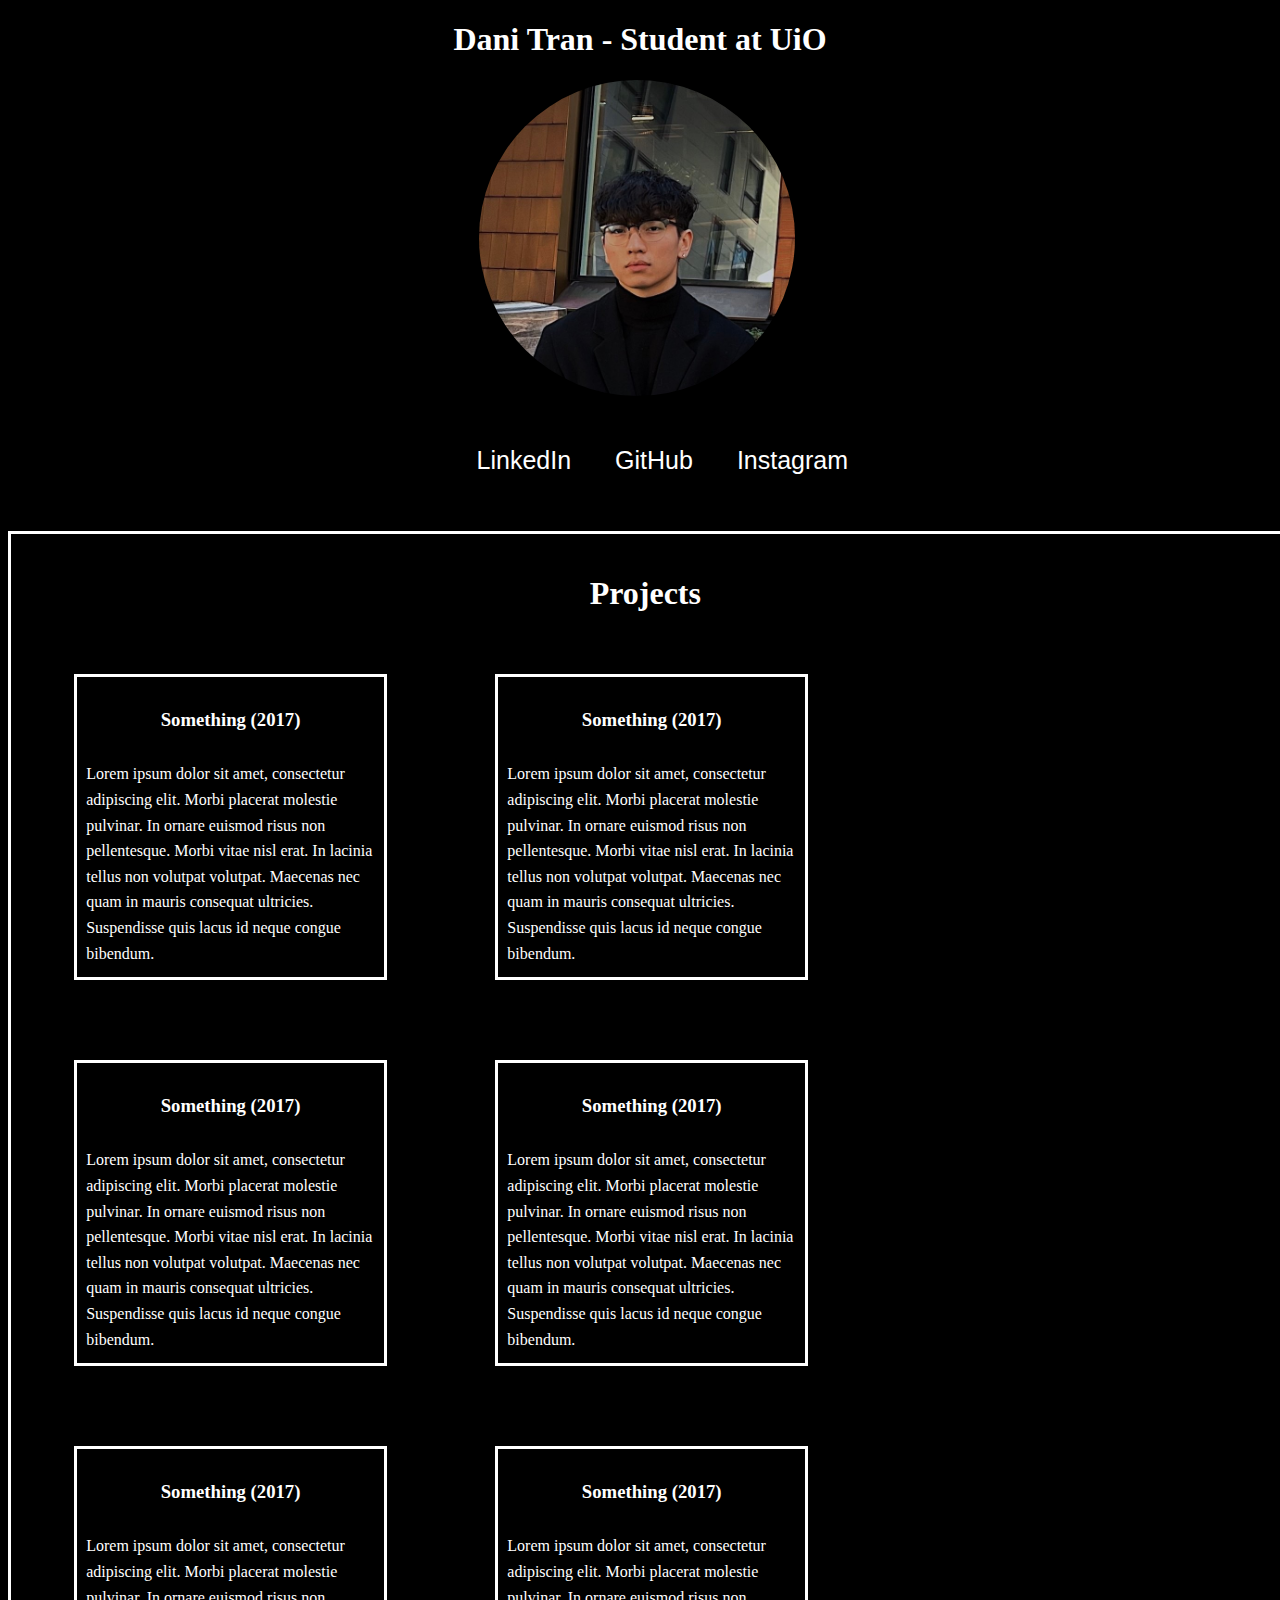
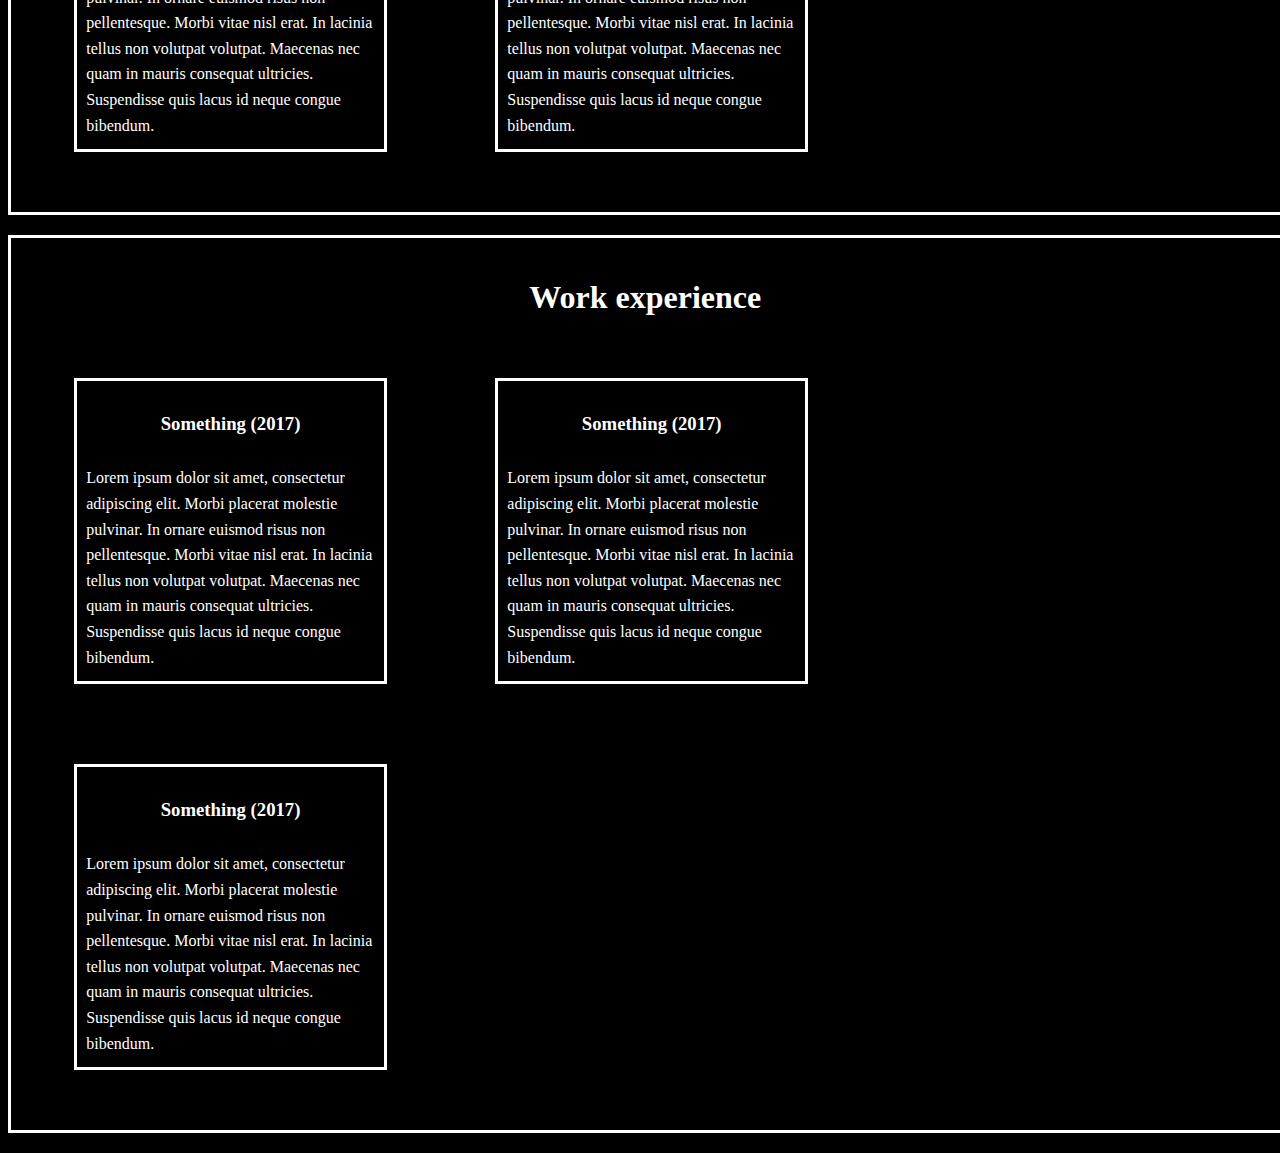
<file: Part one/index.html>
<!doctype html>
<html lang="en">
    <head>
        <link rel="stylesheet" type="text/css" href="style.css">
        <meta charset="utf-8">
        <meta name="viewport" content="width=device-width, initial-scale=1.0">
        <title>Part 1</title>
    </head>

    <body>
        <h1>Dani Tran - Student at UiO</h1>
        
        <img src="profilbilde.jpg" class="profilbilde" alt="profilbilde.jpg">
        
        <div class="links">
            <ul>
                <li><a href="https://www.linkedin.com/in/dani-tran-17a09b224/" target="_blank">LinkedIn</a></li>
                <li><a href="https://github.com/da9tran" target="_blank">GitHub</a></li>
                <li><a href="https://www.instagram.com/da9tran/" target="_blank">Instagram</a></li>
            </ul>
        </div>

        <div class = "container">
            <h1>Projects</h1>
            <ul>
                <li> 
                    <div class="Tittel"><h3>Something (2017)</h3></div>
                    <p>Lorem ipsum dolor sit amet, consectetur adipiscing elit. Morbi placerat molestie pulvinar. In ornare euismod risus non pellentesque. Morbi vitae nisl erat. In lacinia tellus non volutpat volutpat. Maecenas nec quam in mauris consequat ultricies. Suspendisse quis lacus id neque congue bibendum.</p>
                </li>
                <li> 
                    <div class="Tittel"><h3>Something (2017)</h3></div>
                    <p>Lorem ipsum dolor sit amet, consectetur adipiscing elit. Morbi placerat molestie pulvinar. In ornare euismod risus non pellentesque. Morbi vitae nisl erat. In lacinia tellus non volutpat volutpat. Maecenas nec quam in mauris consequat ultricies. Suspendisse quis lacus id neque congue bibendum.</p>
                </li>
                                <li> 
                    <div class="Tittel"><h3>Something (2017)</h3></div>
                    <p>Lorem ipsum dolor sit amet, consectetur adipiscing elit. Morbi placerat molestie pulvinar. In ornare euismod risus non pellentesque. Morbi vitae nisl erat. In lacinia tellus non volutpat volutpat. Maecenas nec quam in mauris consequat ultricies. Suspendisse quis lacus id neque congue bibendum.</p>
                </li>
                <li> 
                    <div class="Tittel"><h3>Something (2017)</h3></div>
                    <p>Lorem ipsum dolor sit amet, consectetur adipiscing elit. Morbi placerat molestie pulvinar. In ornare euismod risus non pellentesque. Morbi vitae nisl erat. In lacinia tellus non volutpat volutpat. Maecenas nec quam in mauris consequat ultricies. Suspendisse quis lacus id neque congue bibendum.</p>
                </li>
                                <li> 
                    <div class="Tittel"><h3>Something (2017)</h3></div>
                    <p>Lorem ipsum dolor sit amet, consectetur adipiscing elit. Morbi placerat molestie pulvinar. In ornare euismod risus non pellentesque. Morbi vitae nisl erat. In lacinia tellus non volutpat volutpat. Maecenas nec quam in mauris consequat ultricies. Suspendisse quis lacus id neque congue bibendum.</p>
                </li>
                <li> 
                    <div class="Tittel"><h3>Something (2017)</h3></div>
                    <p>Lorem ipsum dolor sit amet, consectetur adipiscing elit. Morbi placerat molestie pulvinar. In ornare euismod risus non pellentesque. Morbi vitae nisl erat. In lacinia tellus non volutpat volutpat. Maecenas nec quam in mauris consequat ultricies. Suspendisse quis lacus id neque congue bibendum.</p>
                </li>
            </ul>
        </div>
        
                <div class = "container">
            <h1>Work experience</h1>
            <ul>
                <li> 
                    <div class="Tittel"><h3>Something (2017)</h3></div>
                    <p>Lorem ipsum dolor sit amet, consectetur adipiscing elit. Morbi placerat molestie pulvinar. In ornare euismod risus non pellentesque. Morbi vitae nisl erat. In lacinia tellus non volutpat volutpat. Maecenas nec quam in mauris consequat ultricies. Suspendisse quis lacus id neque congue bibendum.</p>
                </li>
                <li> 
                    <div class="Tittel"><h3>Something (2017)</h3></div>
                    <p>Lorem ipsum dolor sit amet, consectetur adipiscing elit. Morbi placerat molestie pulvinar. In ornare euismod risus non pellentesque. Morbi vitae nisl erat. In lacinia tellus non volutpat volutpat. Maecenas nec quam in mauris consequat ultricies. Suspendisse quis lacus id neque congue bibendum.</p>
                </li>
                                <li> 
                    <div class="Tittel"><h3>Something (2017)</h3></div>
                    <p>Lorem ipsum dolor sit amet, consectetur adipiscing elit. Morbi placerat molestie pulvinar. In ornare euismod risus non pellentesque. Morbi vitae nisl erat. In lacinia tellus non volutpat volutpat. Maecenas nec quam in mauris consequat ultricies. Suspendisse quis lacus id neque congue bibendum.</p>
                </li>

            </ul>
        </div>
        
    </body>

</html>
</file>
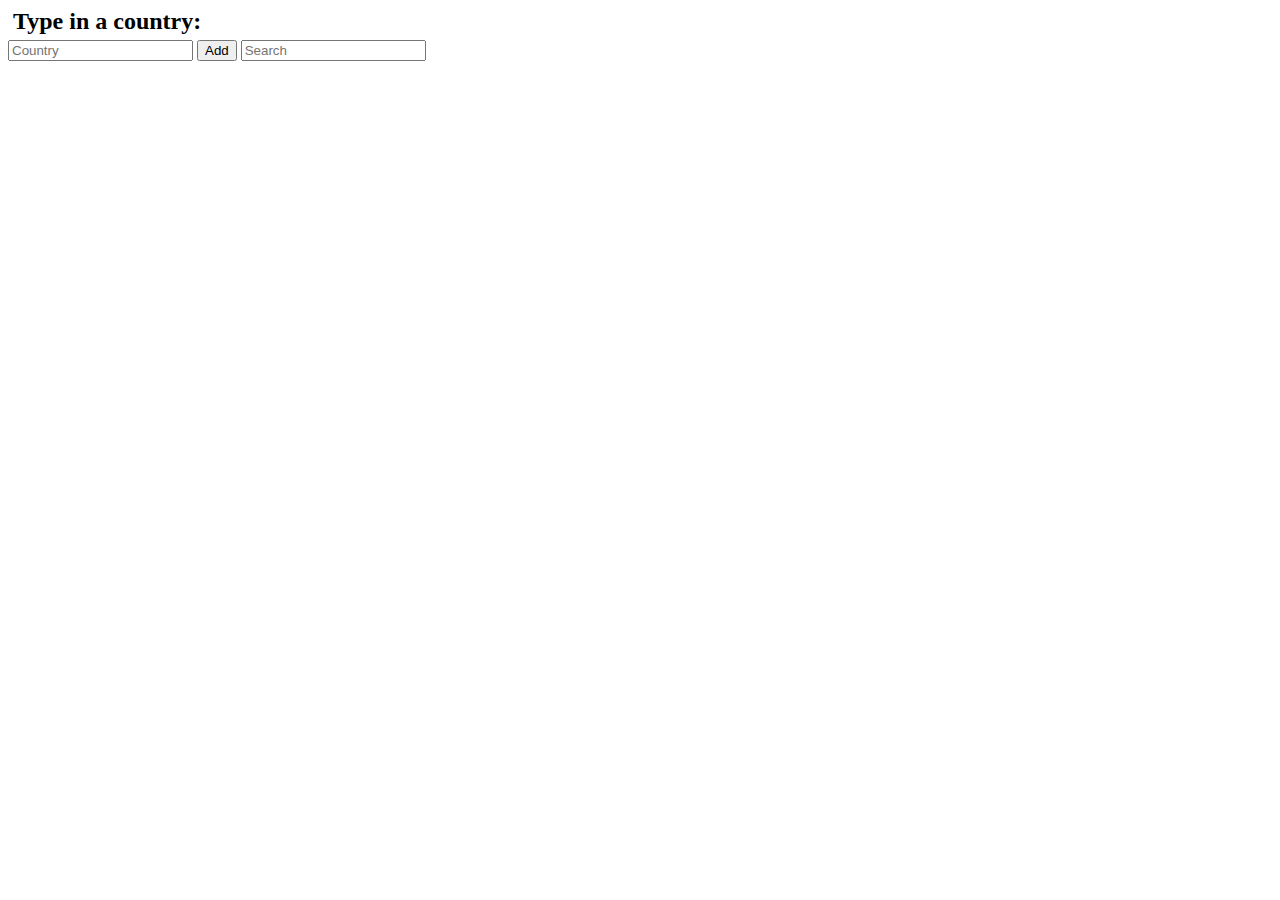
<file: Part two/index.html>
<!doctype html>
<html lang="en">
    <head>
        <meta charset="utf-8">
        <meta name="viewport" content="width=device-width, initial-scale=1.0">
        <title>Part two</title>
    </head>
    <body>
        <div id="myDIV" class="header">
            <h2 style="margin:5px">Type in a country:</h2>
            <input type="text" id="myInput" placeholder="Country">
            <button onclick="newElement()" class="addBtn">Add</button>
	        <input type="text" id="search" placeholder="Search" oninput="search(this.value)">
        </div>

        <ul id="myUL"></ul>
        
        <script src='main.js'></script>
    </body>
    
</html>
</file>
<file: Part one/style.css>
body  {
    background-color: black;
}

img{
    width: 25%;
    height: auto;
    border-radius: 50%;
    margin-left: 37.3%;
}

.links{
    width: 97.2%;
    overflow: hidden;
    margin: 10px auto;
    padding: 20px;
    justify-content: center;
    display: flex;
    color: white;
}

li{
    display: inline-block;
}

li a{
    text-decoration: none;
    color: white;
    display: block;
    font-family: sans-serif;
    font-size: 25px;
    padding: 0 20px;
}

li a:hover{
        background-color: white;
        color: black;
        border: none;
        transition:.5s;
}

h1{
    text-align: center;
    color: white;
}

h3{
    color: white;
}

p{
    padding-left: 3%;
    padding-right: 3%;
    color: white;
}

.container{
    width: 97.2%;
    border: solid;
    border-color: white;
    overflow: hidden;
    margin: 20px auto;
    padding: 20px;
}

.container ul{
    padding: 0px;
    margin: 0px;
    line-height: 1.6;
}

.container ul li{
    list-style: none;
    float: left;
    width: 25%;
    height: 300px;
    margin: 40px 65px 40px 43px;
    border: solid;
    border-color: white;
}

.container ul li .Tittel{
    width: 100%;
    height: 50px;
    line-height: 50px;
    text-align: center;
}

@media screen and (max-width: 1250px) {
  .container ul li {
    width: 25%;
    margin-left: 50px;
  }   
}

@media screen and (max-width: 1150px) {
  .container{
    width: 100%;
    margin-left: 0px;
  }
    .container ul li {
        float: none;
        width: 90%;
        margin: 40px auto;
  }
}
</file>
